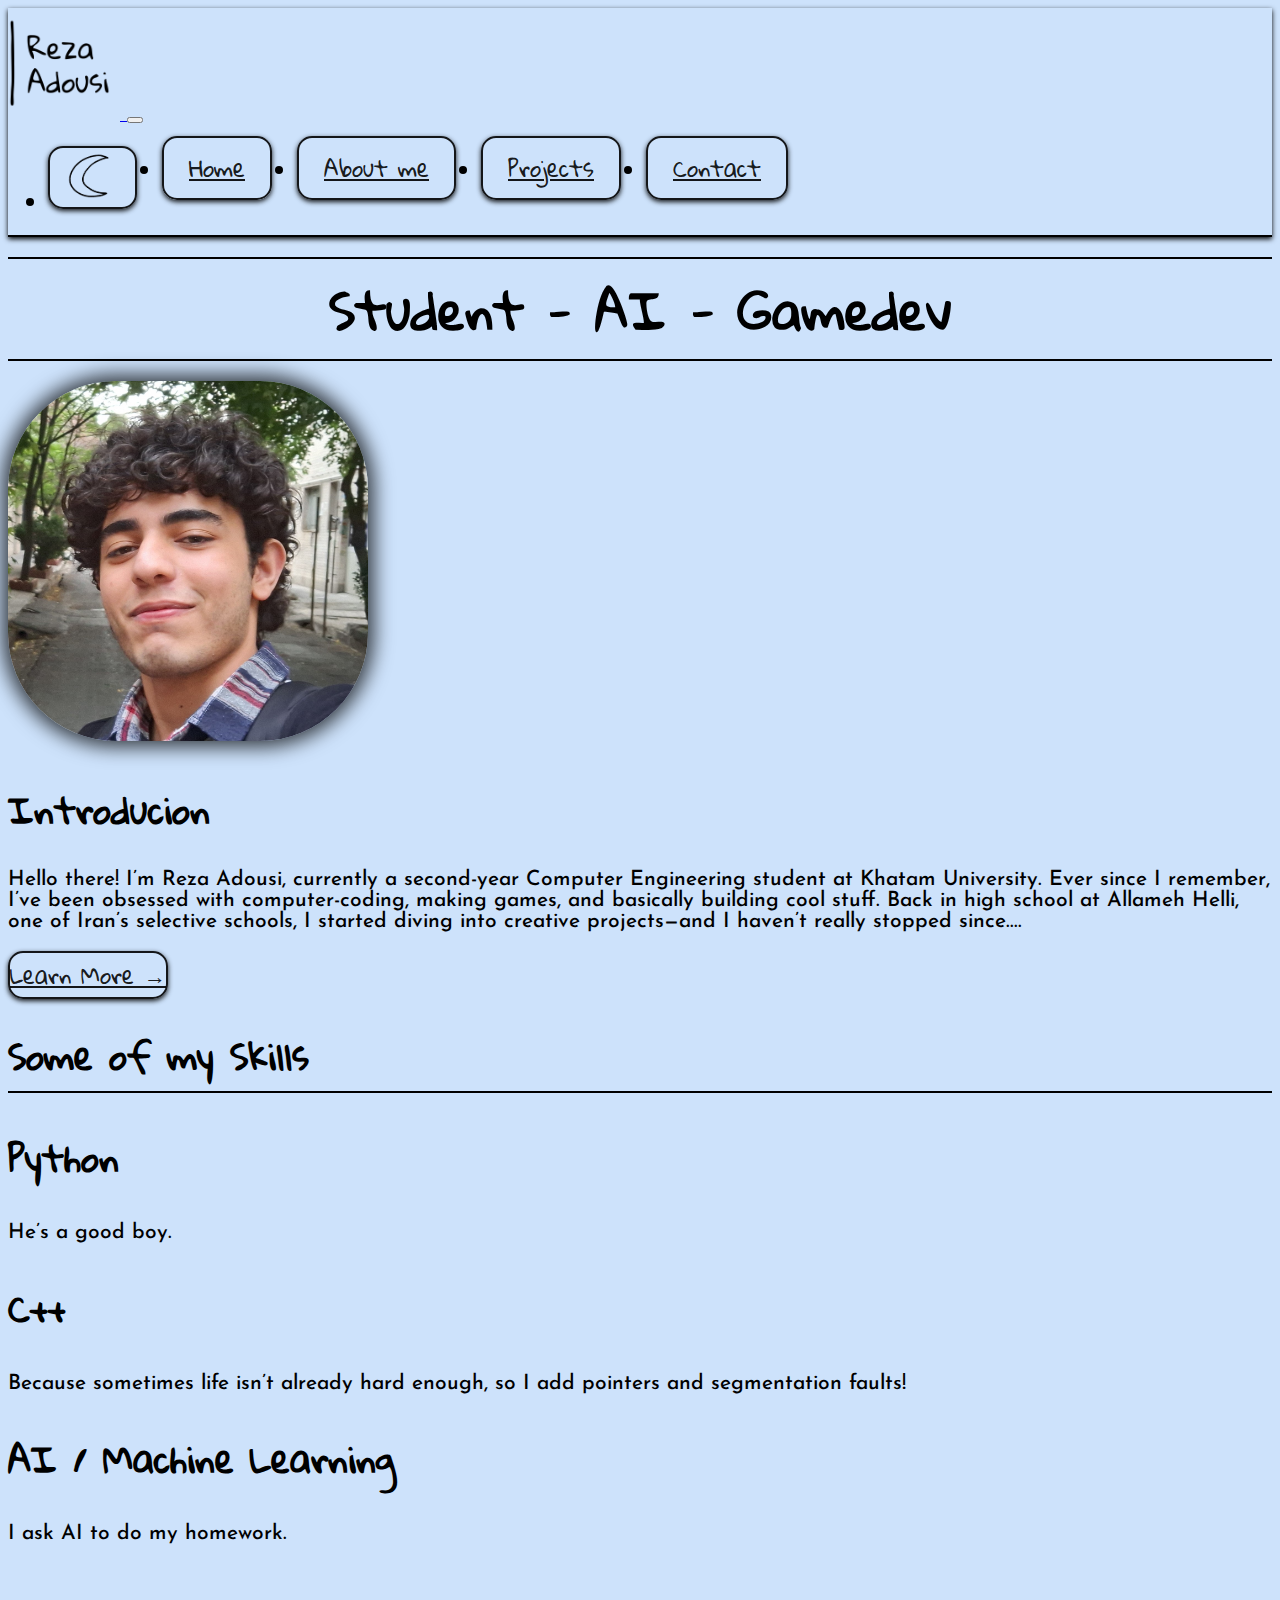
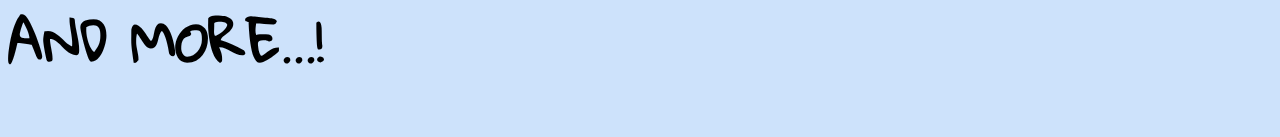
<file: index.html>
<!DOCTYPE html>

<html lang="en">

<head>
  <meta name="viewport" content="width=device-width, initial-scale=1.0">
  <link rel="stylesheet" href="https://cdn.jsdelivr.net/npm/bootstrap@4.5.3/dist/css/bootstrap.min.css"
    integrity="sha384-TX8t27EcRE3e/ihU7zmQxVncDAy5uIKz4rEkgIXeMed4M0jlfIDPvg6uqKI2xXr2" crossorigin="anonymous" />
  <script src="https://code.jquery.com/jquery-3.5.1.slim.min.js"
    integrity="sha384-DfXdz2htPH0lsSSs5nCTpuj/zy4C+OGpamoFVy38MVBnE+IbbVYUew+OrCXaRkfj"
    crossorigin="anonymous"></script>
  <script src="https://cdn.jsdelivr.net/npm/bootstrap@4.5.3/dist/js/bootstrap.bundle.min.js"
    integrity="sha384-ho+j7jyWK8fNQe+A12Hb8AhRq26LrZ/JpcUGGOn+Y7RsweNrtN/tE3MoK7ZeZDyx"
    crossorigin="anonymous"></script>
  <link href="styles.css" rel="stylesheet" />
  <title>My Webpage</title>
</head>

<body>
  <nav class="navbar navbar-expand-lg navbar-light">
    <div class="container-fluid">
      <a class="navbar-brand" href="#">
        <img src="img/logo4.png" id="logoImage" alt="Logo" class="nav-img" />
      </a>

      <button class="navbar-toggler" type="button" data-toggle="collapse" data-target="#navbarSupportedContent"
        aria-controls="navbarSupportedContent" aria-expanded="false" aria-label="Toggle navigation">
        <span class="navbar-toggler-icon"></span>
      </button>

      <div class="collapse navbar-collapse" id="navbarSupportedContent">
        <ul class="navbar-nav me-auto mb-2 mb-lg-0 ml-auto">
          <li class="nav-item">
            <img src="img/moon-icon.png" id="themeIcon" alt="moon icon" class="active moon-icon" aria-current="page"
              onclick="activateDarkMode()">
          </li>
          <li class="nav-item">
            <a class="nav-link active selected" aria-current="page" href="#">Home</a>
          </li>
          <li class="nav-item">
            <a class="nav-link active" aria-current="page" href="./about.html">About me</a>
          </li>
          <li class="nav-item">
            <a class="nav-link active" aria-current="page" href="./projects.html">Projects</a>
          </li>
          <!--<li class="nav-item">
            <a class="nav-link active" aria-current="page" href="./resume.html">Resume</a>
          </li>-->

          <li class="nav-item">
            <a class="nav-link active" aria-current="page" href="./contact.html">Contact</a>
          </li>
        </ul>
      </div>
    </div>
  </nav>
  <div class="main-container">
    <div class="px-4 py-5 text-center">
      <h1 class="display-5 fw-bold big-title border-bottom border-top container">Student - AI - Gamedev</h1>
    </div>

    <div class="container">
      <div class="container col-xxl-8 px-4">
        <div class="row flex-lg-row-reverse align-items-center g-5 py-5">
          <div class="col-10 col-sm-8 col-lg-6">
            <img src="./img/me.jpg" class="d-block ml-auto img-fluid my-img" alt="A picture of Me!" width="360"
              loading="lazy" />
          </div>
          <div class="col-lg-6 py-5">
            <h1 class="display-5 fw-bold lh-1 mb-3 title-small">Introducion</h1>
            <p class="lead">
              Hello there! I’m Reza Adousi, currently a second-year Computer
              Engineering student at Khatam University. Ever since I remember,
              I’ve been obsessed with computer-coding, making games, and
              basically building cool stuff. Back in high school
              at Allameh Helli, one of Iran’s selective schools, I started
              diving into creative projects—and I haven’t really stopped
              since....
            </p>
            <div class="d-grid gap-2 d-md-flex justify-content-md-start">
              <a class="nav-link active learn-more" aria-current="page" href="./about.html"
                style="max-width: 250px; animation: slideLeft 1s ease-out;">Learn More →</a>
            </div>
          </div>
        </div>
      </div>

      <div class="container px-4 py-5" id="featured-3">
        <h1 class="display-5 fw-bold lh-1 mb-3 border-bottom title-small">Some of my Skills</h1>
        <div class="row g-4 py-5 row-cols-1 row-cols-lg-3">
          <div class="feature col">
            <h2 class="pb-2 title-small">Python</h2>
            <p class="lead">He’s a good boy.</p>
          </div>
          <div class="feature col">
            <h2 class="pb-2 title-small">C++</h2>
            <p class="lead">Because sometimes life isn’t already hard enough, so I add pointers and segmentation faults!
            </p>
          </div>
          <div class="feature col">
            <h2 class="pb-2 title-small">AI / Machine Learning</h2>
            <p class="lead">I ask AI to do my homework.</p>
          </div>
        </div>


        <div class="text-center title-small">
          <h2 class="pb-2">AND MORE...!</h2>
        </div>
      </div>
    </div>

  </div>

  <script>
    document.addEventListener("DOMContentLoaded", function () {
      const savedTheme = localStorage.getItem("theme");
      if (savedTheme === "dark") {
        activateDarkMode();
      }
    });

    function activateDarkMode() {
      document.documentElement.classList.toggle("dark-mode");
      const navbar = document.querySelector('.navbar');

      if (navbar.classList.contains('navbar-light')) {
        navbar.classList.remove('navbar-light');
        navbar.classList.add('navbar-dark');
      } else {
        navbar.classList.remove('navbar-dark');
        navbar.classList.add('navbar-light');
      }

      const logo = document.getElementById("logoImage");
      const icon = document.getElementById("themeIcon");
      const isDark = document.documentElement.classList.contains("dark-mode");

      if (isDark) {
        logo.src = "img/logo-dark.png";
        icon.src = "img/sun-icon.png";
        icon.alt = "sun icon";
        localStorage.setItem("theme", "dark");
      } else {
        logo.src = "img/logo4.png";
        icon.src = "img/moon-icon.png";
        icon.alt = "moon icon";
        localStorage.setItem("theme", "light");
      }
    }
  </script>
</body>


</html>
</file>
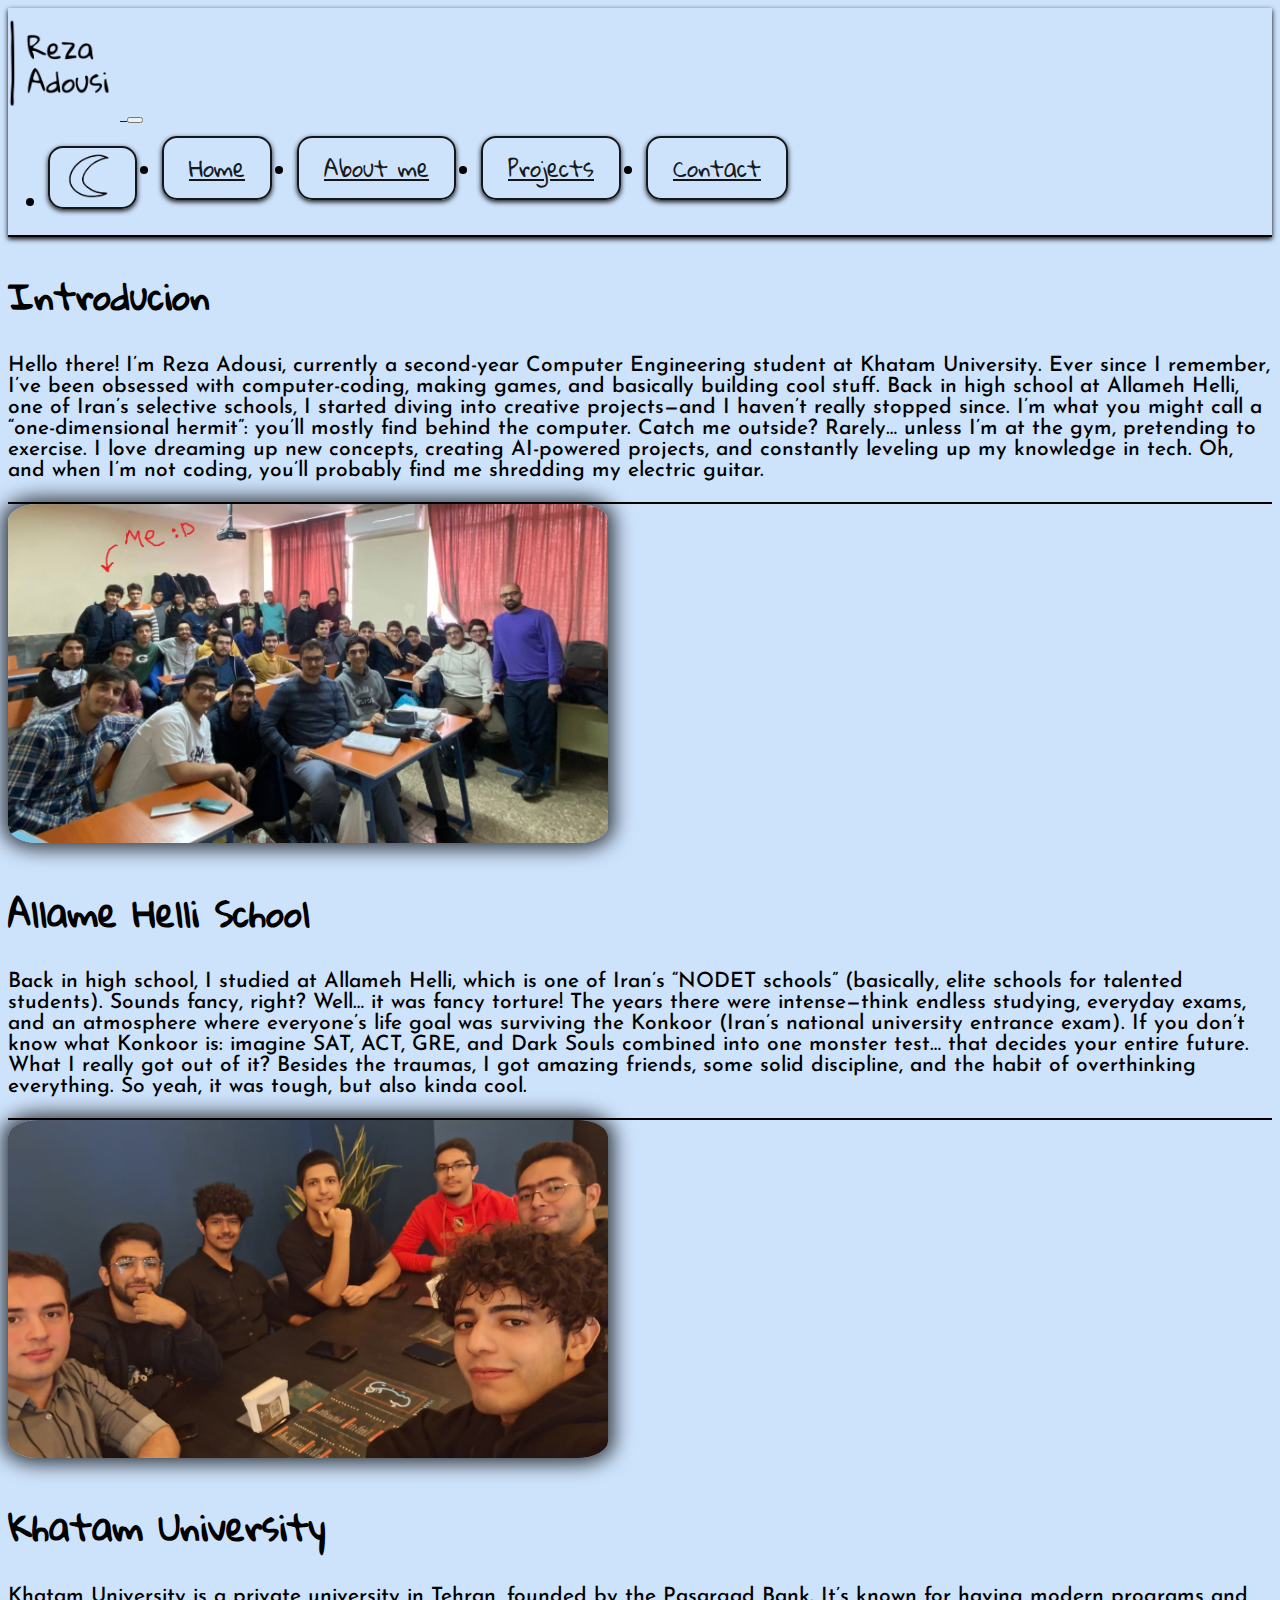
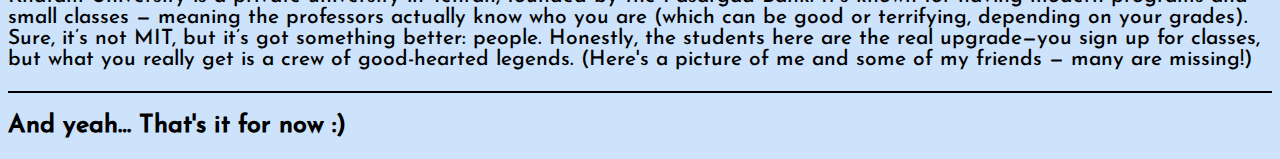
<file: about.html>
<!DOCTYPE html>
<html lang="en">

<head>
    <meta name="viewport" content="width=device-width, initial-scale=1.0">
    <link rel="stylesheet" href="https://cdn.jsdelivr.net/npm/bootstrap@4.5.3/dist/css/bootstrap.min.css"
        integrity="sha384-TX8t27EcRE3e/ihU7zmQxVncDAy5uIKz4rEkgIXeMed4M0jlfIDPvg6uqKI2xXr2" crossorigin="anonymous" />
    <script src="https://code.jquery.com/jquery-3.5.1.slim.min.js"
        integrity="sha384-DfXdz2htPH0lsSSs5nCTpuj/zy4C+OGpamoFVy38MVBnE+IbbVYUew+OrCXaRkfj"
        crossorigin="anonymous"></script>
    <script src="https://cdn.jsdelivr.net/npm/bootstrap@4.5.3/dist/js/bootstrap.bundle.min.js"
        integrity="sha384-ho+j7jyWK8fNQe+A12Hb8AhRq26LrZ/JpcUGGOn+Y7RsweNrtN/tE3MoK7ZeZDyx"
        crossorigin="anonymous"></script>
    <link href="styles.css" rel="stylesheet" />
    <title>About Me</title>
</head>

<body>
    <nav class="navbar navbar-expand-lg navbar-light">
        <div class="container-fluid">
            <a class="navbar-brand" href="#">
                <img src="img/logo4.png" id="logoImage" alt="Logo" class="nav-img" />
            </a>

            <button class="navbar-toggler" type="button" data-toggle="collapse" data-target="#navbarSupportedContent"
                aria-controls="navbarSupportedContent" aria-expanded="false" aria-label="Toggle navigation">
                <span class="navbar-toggler-icon"></span>
            </button>

            <div class="collapse navbar-collapse" id="navbarSupportedContent">
                <ul class="navbar-nav me-auto mb-2 mb-lg-0 ml-auto">
                    <li class="nav-item">
                        <img src="img/moon-icon.png" id="themeIcon" alt="moon icon" class="active moon-icon"
                            aria-current="page" onclick="activateDarkMode()">
                    </li>
                    <li class="nav-item">
                        <a class="nav-link active" aria-current="page" href="./index.html">Home</a>
                    </li>
                    <li class="nav-item">
                        <a class="nav-link active selected" aria-current="page" href="#">About me</a>
                    </li>
                    <li class="nav-item">
                        <a class="nav-link active" aria-current="page" href="./projects.html">Projects</a>
                    </li>
                    <!--<li class="nav-item">
            <a class="nav-link active" aria-current="page" href="./resume.html">Resume</a>
          </li>-->
                    <li class="nav-item">
                        <a class="nav-link active" aria-current="page" href="./contact.html">Contact</a>
                    </li>
                </ul>
            </div>
        </div>
    </nav>

    <div class="main-container">
        <div class="container">
            <div class="col-lg-6 py-5 container border-bottom">
                <h1 class="display-5 fw-bold lh-1 mb-3 title-small">Introducion</h1>
                <p class="lead">
                    Hello there! I’m Reza Adousi, currently a second-year Computer Engineering
                    student at Khatam University. Ever since I remember, I’ve been obsessed
                    with computer-coding, making games, and basically building cool stuff. Back in high school at
                    Allameh
                    Helli, one of Iran’s selective schools, I started diving
                    into creative projects—and I haven’t
                    really stopped since. I’m what you might call a “one-dimensional
                    hermit”: you’ll mostly find behind the computer. Catch me outside? Rarely… unless I’m at the
                    gym, pretending to exercise. I love dreaming up new concepts, creating
                    AI-powered projects, and constantly leveling up my knowledge in tech.
                    Oh, and when I’m not coding, you’ll probably find me shredding my
                    electric guitar.
                </p>
            </div>

            <div class="container col-xxl-8 px-4 py-5 border-bottom">
                <div class="row flex-lg-row-reverse align-items-center g-5">
                    <div class="col-10 col-sm-8 col-lg-6">
                        <img src="./img/allamehelli.jpg" class="d-block ml-auto img-fluid fr-img"
                            alt="A picture of Me and my Friends!" width="600" loading="lazy" />
                    </div>
                    <div class="col-lg-6 py-5">
                        <h1 class="display-5 fw-bold lh-1 mb-3 title-small">Allame Helli School</h1>
                        <p class="lead">
                            Back in high school, I studied at Allameh Helli, which is one of Iran’s “NODET schools”
                            (basically, elite schools for talented students). Sounds fancy, right? Well… it was fancy
                            torture!

                            The years there were intense—think endless studying, everyday exams, and an atmosphere where
                            everyone’s life goal was surviving the Konkoor (Iran’s national university entrance exam).
                            If
                            you don’t know what Konkoor is: imagine SAT, ACT, GRE, and
                            Dark Souls combined into one monster test… that decides your entire future.

                            What I really got out of it? Besides the traumas, I got amazing friends, some solid
                            discipline,
                            and the habit
                            of overthinking everything. So yeah, it was tough, but also kinda cool.
                        </p>
                    </div>
                </div>
            </div>

            <div class="container col-xxl-8 px-4 py-5 border-bottom">
                <div class="row flex-lg-row-reverse align-items-center g-5">
                    <div class="col-10 col-sm-8 col-lg-6">
                        <img src="./img/friends.jpg" class="d-block ml-auto img-fluid fr-img"
                            alt="A picture of Me and my Friends!" width="600" loading="lazy" />
                    </div>
                    <div class="col-lg-6 py-5">
                        <h1 class="display-5 fw-bold lh-1 mb-3 title-small">Khatam University</h1>
                        <p class="lead">
                            Khatam University is a private university in Tehran, founded by the Pasargad Bank. It’s
                            known
                            for having modern programs and small classes — meaning the professors actually know who you
                            are
                            (which can be good or terrifying, depending on your grades).

                            Sure, it’s not MIT, but it’s got something better: people. Honestly, the students here are
                            the
                            real upgrade—you sign up for classes, but what you really get
                            is a crew of good-hearted legends.

                            (Here's a picture of me and some of my friends — many are missing!)
                        </p>
                    </div>
                </div>
            </div>

            <div class="container text-center py-5">
                <h2 style="font-family: JosefinSans; font-size: 25px; animation: slideUp 1s ease-out;">And yeah… That's
                    it
                    for now :)</h2>
            </div>
        </div>
    </div>

    <script>
        document.addEventListener("DOMContentLoaded", function () {
            const savedTheme = localStorage.getItem("theme");
            if (savedTheme === "dark") {
                activateDarkMode();
            }
        });

        function activateDarkMode() {
            document.documentElement.classList.toggle("dark-mode");
            const navbar = document.querySelector('.navbar');

            if (navbar.classList.contains('navbar-light')) {
                navbar.classList.remove('navbar-light');
                navbar.classList.add('navbar-dark');
            } else {
                navbar.classList.remove('navbar-dark');
                navbar.classList.add('navbar-light');
            }

            const logo = document.getElementById("logoImage");
            const icon = document.getElementById("themeIcon");
            const isDark = document.documentElement.classList.contains("dark-mode");

            if (isDark) {
                logo.src = "img/logo-dark.png";
                icon.src = "img/sun-icon.png";
                icon.alt = "sun icon";
                localStorage.setItem("theme", "dark");
            } else {
                logo.src = "img/logo4.png";
                icon.src = "img/moon-icon.png";
                icon.alt = "moon icon";
                localStorage.setItem("theme", "light");
            }
        }
    </script>
</body>

</html>
</file>
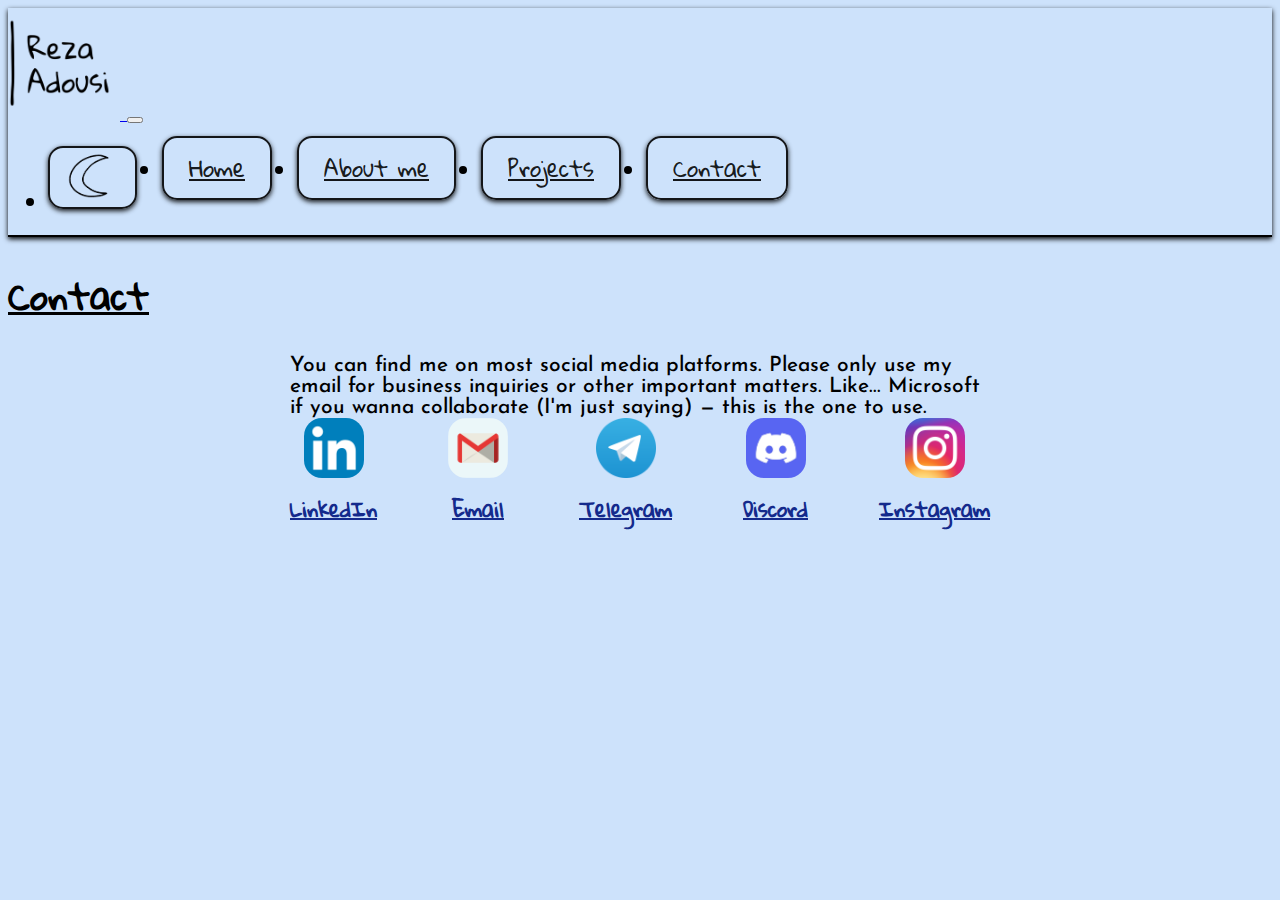
<file: contact.html>
<!DOCTYPE html>
<html lang="en" style="background-color: black;">


<head>


    <link rel="stylesheet" href="https://cdn.jsdelivr.net/npm/bootstrap@4.5.3/dist/css/bootstrap.min.css"
        integrity="sha384-TX8t27EcRE3e/ihU7zmQxVncDAy5uIKz4rEkgIXeMed4M0jlfIDPvg6uqKI2xXr2" crossorigin="anonymous" />
    <script src="https://code.jquery.com/jquery-3.5.1.slim.min.js"
        integrity="sha384-DfXdz2htPH0lsSSs5nCTpuj/zy4C+OGpamoFVy38MVBnE+IbbVYUew+OrCXaRkfj"
        crossorigin="anonymous"></script>
    <script src="https://cdn.jsdelivr.net/npm/bootstrap@4.5.3/dist/js/bootstrap.bundle.min.js"
        integrity="sha384-ho+j7jyWK8fNQe+A12Hb8AhRq26LrZ/JpcUGGOn+Y7RsweNrtN/tE3MoK7ZeZDyx"
        crossorigin="anonymous"></script>
    <link href="styles.css" rel="stylesheet" />
    <title>Contact</title>


</head>

<body>
    <nav class="navbar navbar-expand-lg navbar-light">
        <div class="container-fluid">
            <a class="navbar-brand" href="#">
                <img src="img/logo4.png" id="logoImage" alt="Logo" class="nav-img" />
            </a>

            <button class="navbar-toggler" type="button" data-toggle="collapse" data-target="#navbarSupportedContent">
                <span class="navbar-toggler-icon"></span>
            </button>

            <div class="collapse navbar-collapse" id="navbarSupportedContent">
                <ul class="navbar-nav ml-auto">
                    <li class="nav-item">
                        <img src="img/moon-icon.png" id="themeIcon" alt="moon icon" class="active moon-icon"
                            aria-current="page" onclick="activateDarkMode()">
                    </li>
                    <li class="nav-item"><a class="nav-link active" href="index.html">Home</a></li>
                    <li class="nav-item"><a class="nav-link active" href="about.html">About me</a></li>
                    <li class="nav-item"><a class="nav-link active" href="projects.html">Projects</a></li>
                    <li class="nav-item"><a class="nav-link active selected" href="#">Contact</a></li>
                </ul>
            </div>
        </div>
    </nav>

    <div class="main-container">
        <div class="container">
            <div class="col-lg-6 py-5 container text-center">
                <h1 class="display-5 fw-bold lh-1 mb-5 title-small" style="text-decoration: underline;">Contact</h1>

                <p class="lead" style="max-width: 700px; margin: auto;">
                    You can find me on most social media platforms.
                    Please only use my email for business inquiries or other important matters.
                    Like... Microsoft if you wanna collaborate (I'm just saying) — this is the one to use.
                </p>

                <div class="youtube-channels contacts mt-5">
                    <a class="youtube-channel contact-text mb-5"
                        href="https://www.linkedin.com/in/reza-adousi-b73182240/" target="_blank">
                        <img src="img/linkedin-icon.png" alt="icon" class="contact-icon">LinkedIn</a>

                    <a class="youtube-channel contact-text mb-5" href="mailto:rreza.adousi@gmail.com" target="_blank">
                        <img src="img/email-icon.png" alt="icon" class="contact-icon">Email</a>

                    <a class="youtube-channel contact-text mb-5" href="https://t.me/Radax_023" target="_blank">
                        <img src="img/telegram-iconwebp.webp" alt="icon" class="contact-icon">Telegram</a>

                    <a class="youtube-channel contact-text mb-5" href="https://discord.com/users/582974931449413633"
                        target="_blank">
                        <img src="img/discord-icon.jpg" alt="icon" class="contact-icon">Discord</a>

                    <a class="youtube-channel contact-text mb-5" href="https://www.instagram.com/radax.023/"
                        target="_blank">
                        <img src="img/instagram-icon.png" alt="icon" class="contact-icon">Instagram</a>
                </div>
            </div>
        </div>
    </div>

    <script>
        document.addEventListener("DOMContentLoaded", function () {
            const savedTheme = localStorage.getItem("theme");
            if (savedTheme === "dark") {
                activateDarkMode();
            }
        });

        function activateDarkMode() {
            document.documentElement.classList.toggle("dark-mode");
            const navbar = document.querySelector('.navbar');
            const logo = document.getElementById("logoImage");
            const icon = document.getElementById("themeIcon");
            const isDark = document.documentElement.classList.contains("dark-mode");

            if (isDark) {
                navbar.classList.remove('navbar-light');
                navbar.classList.add('navbar-dark');
                logo.src = "img/logo-dark.png";
                icon.src = "img/sun-icon.png";
                icon.alt = "sun icon";
                localStorage.setItem("theme", "dark");
            } else {
                navbar.classList.remove('navbar-dark');
                navbar.classList.add('navbar-light');
                logo.src = "img/logo4.png";
                icon.src = "img/moon-icon.png";
                icon.alt = "moon icon";
                localStorage.setItem("theme", "light");
            }
        }
    </script>
</body>

</html>
</file>
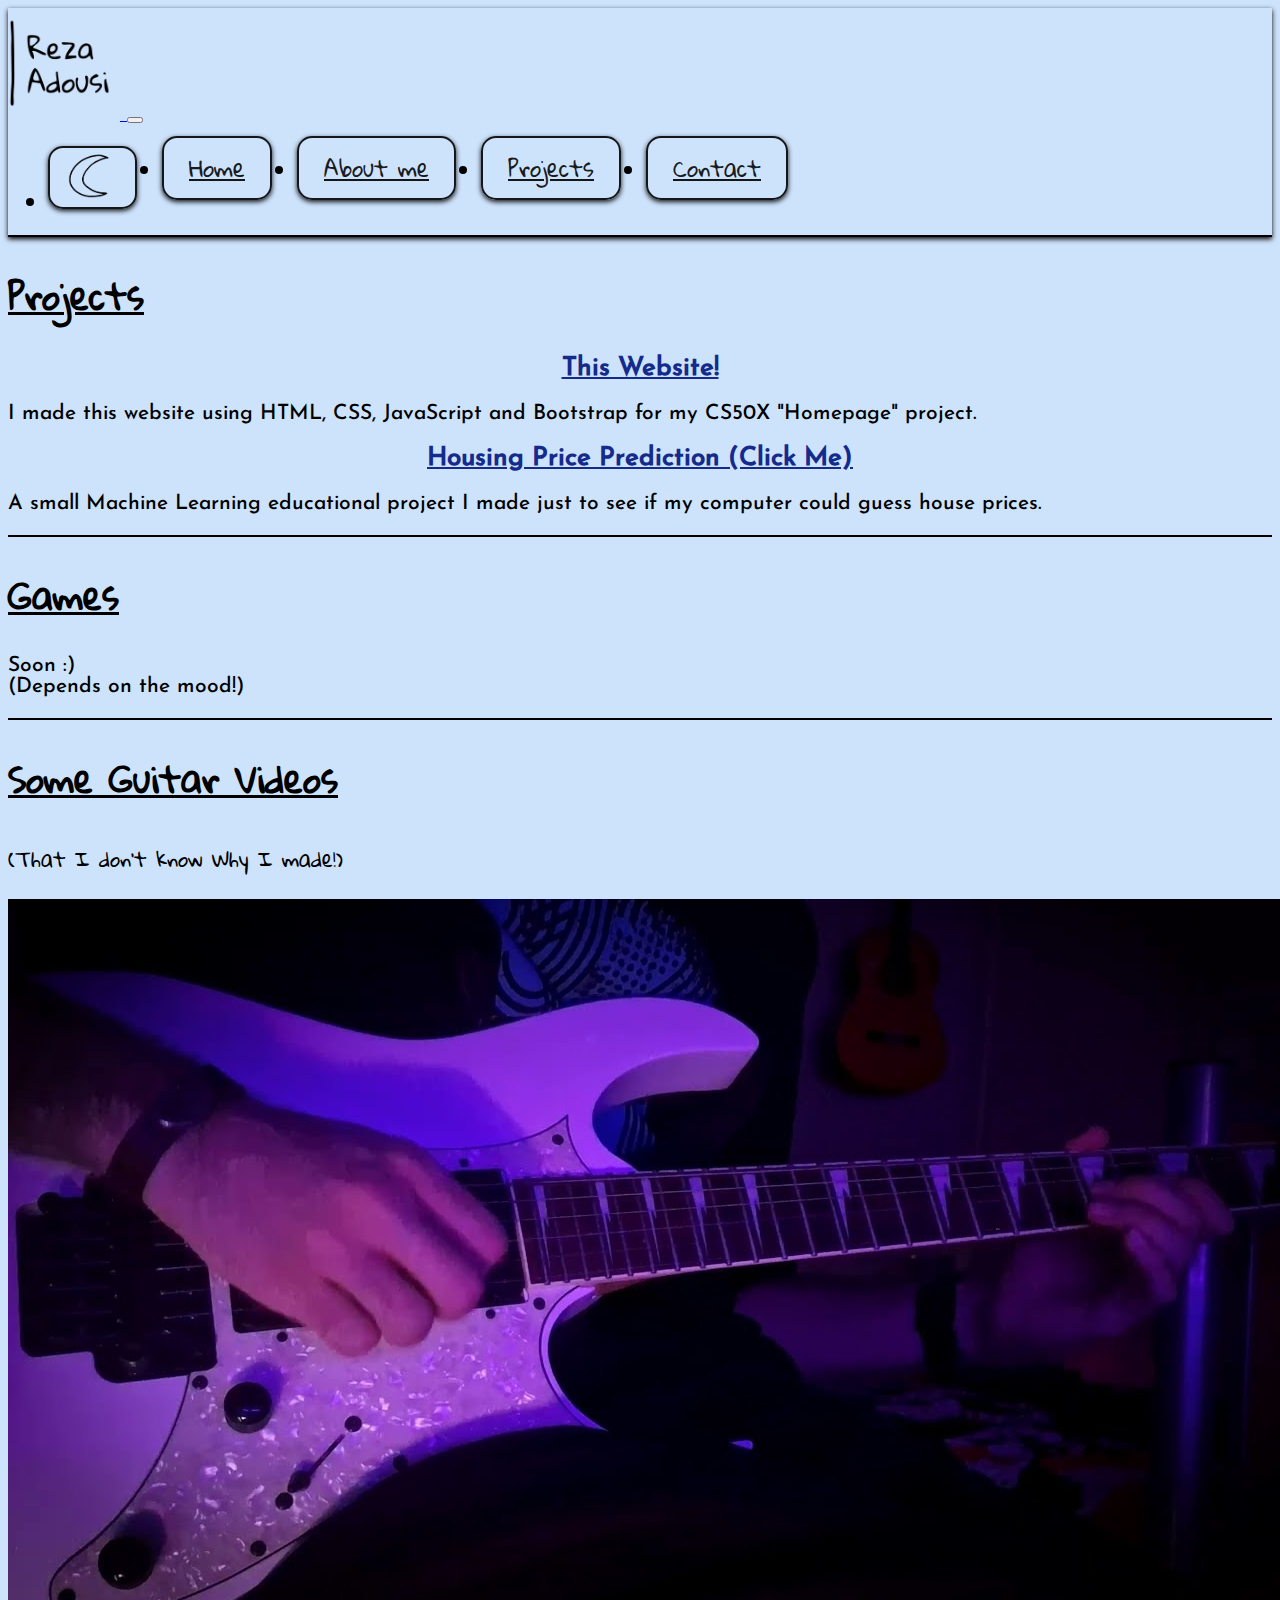
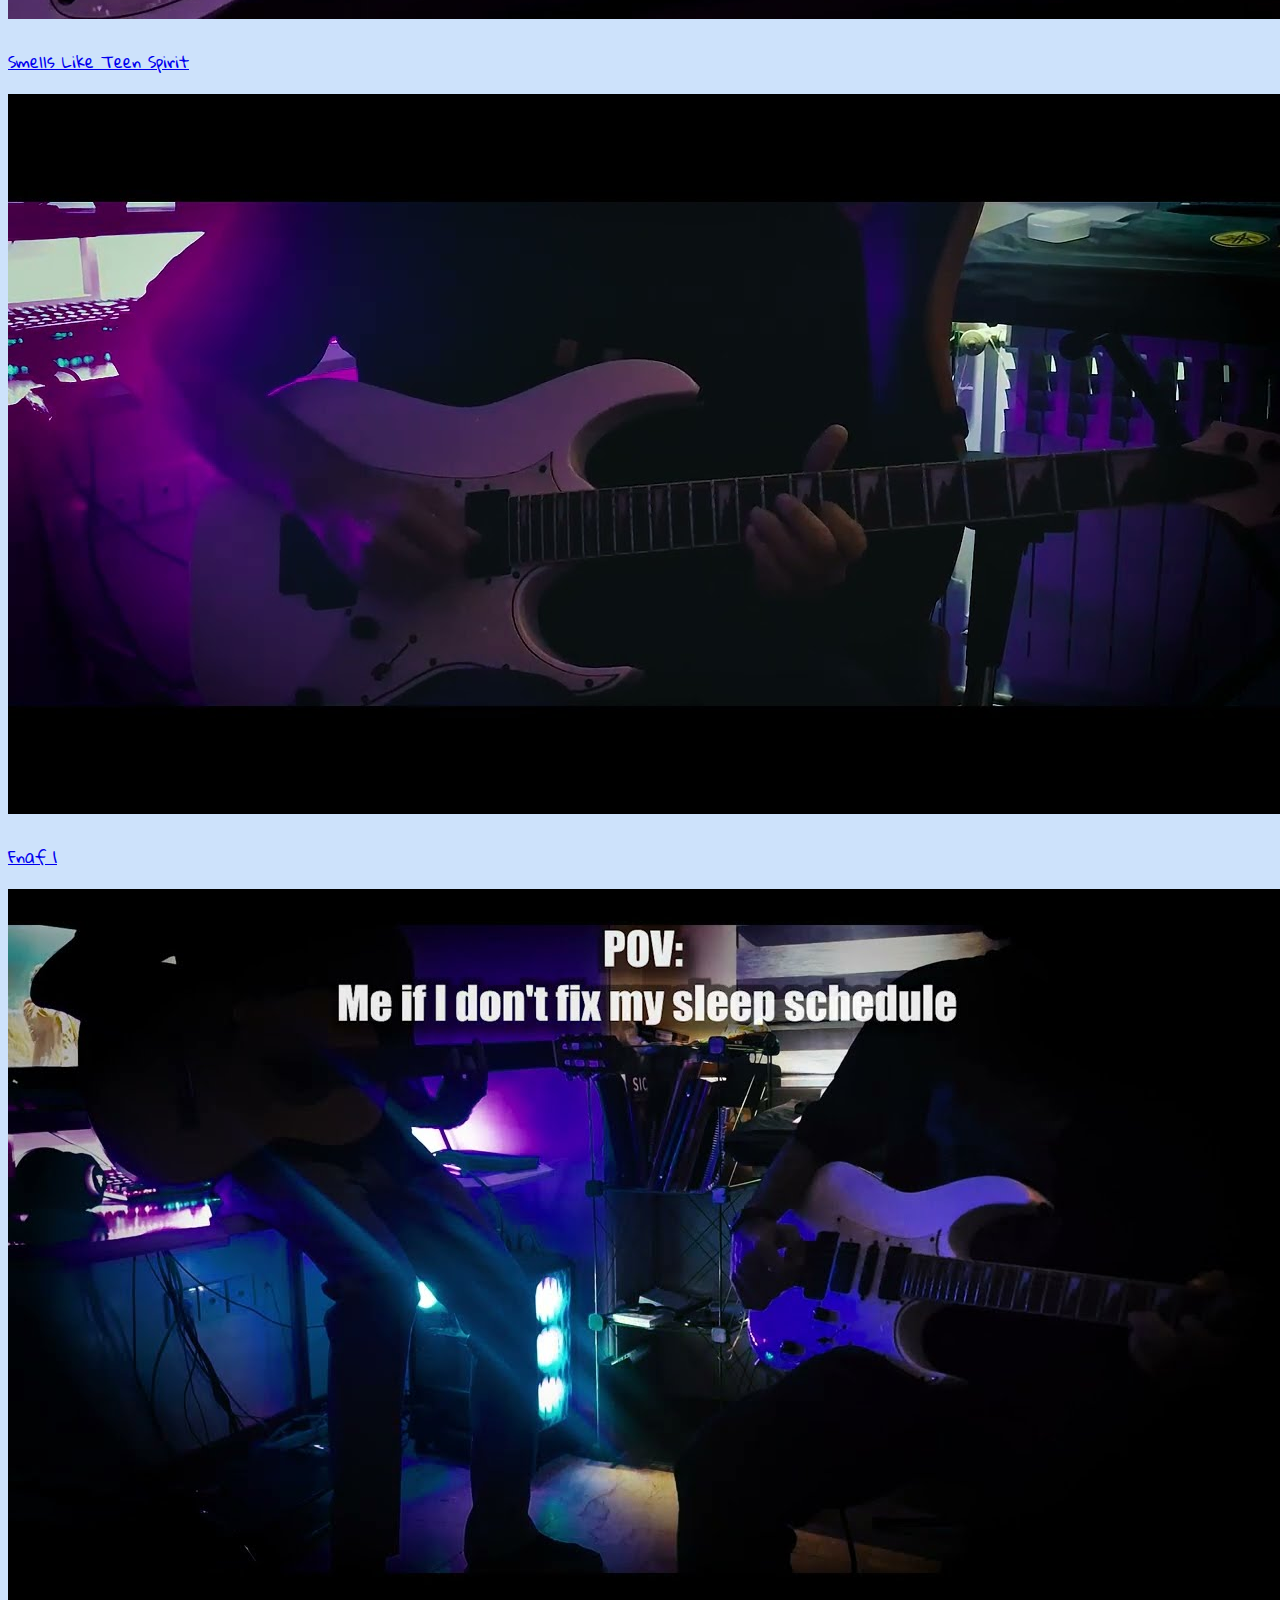
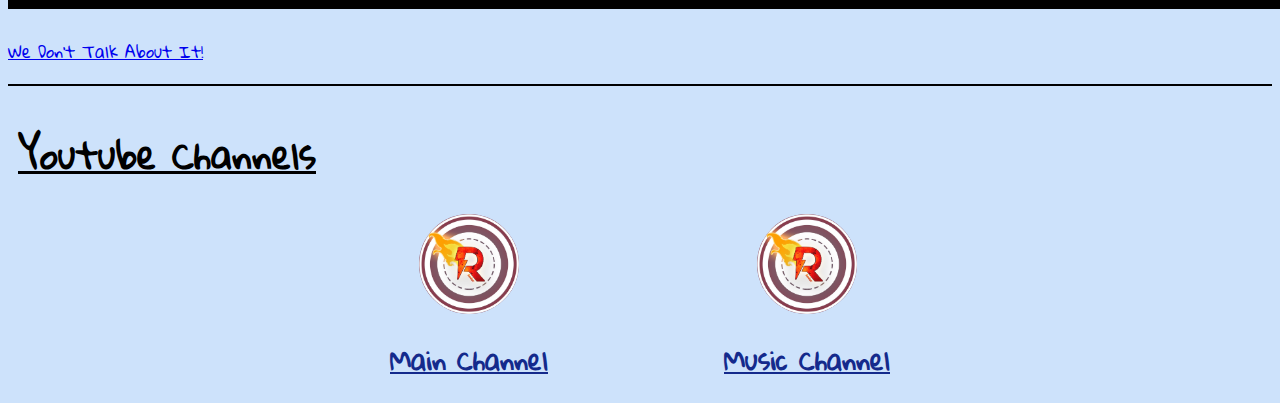
<file: projects.html>
<!DOCTYPE html>
<html lang="en">

<head>

    <meta name="viewport" content="width=device-width, initial-scale=1.0">
    <link rel="stylesheet" href="https://cdn.jsdelivr.net/npm/bootstrap@4.5.3/dist/css/bootstrap.min.css"
        integrity="sha384-TX8t27EcRE3e/ihU7zmQxVncDAy5uIKz4rEkgIXeMed4M0jlfIDPvg6uqKI2xXr2" crossorigin="anonymous" />
    <script src="https://code.jquery.com/jquery-3.5.1.slim.min.js"
        integrity="sha384-DfXdz2htPH0lsSSs5nCTpuj/zy4C+OGpamoFVy38MVBnE+IbbVYUew+OrCXaRkfj"
        crossorigin="anonymous"></script>
    <script src="https://cdn.jsdelivr.net/npm/bootstrap@4.5.3/dist/js/bootstrap.bundle.min.js"
        integrity="sha384-ho+j7jyWK8fNQe+A12Hb8AhRq26LrZ/JpcUGGOn+Y7RsweNrtN/tE3MoK7ZeZDyx"
        crossorigin="anonymous"></script>
    <link href="styles.css" rel="stylesheet" />
    <title>Projects</title>


</head>

<body>
    <nav class="navbar navbar-expand-lg navbar-light">
        <div class="container-fluid">
            <a class="navbar-brand" href="#">
                <img src="img/logo4.png" id="logoImage" alt="Logo" class="nav-img" />
            </a>

            <button class="navbar-toggler" type="button" data-toggle="collapse" data-target="#navbarSupportedContent"
                aria-controls="navbarSupportedContent" aria-expanded="false" aria-label="Toggle navigation">
                <span class="navbar-toggler-icon"></span>
            </button>

            <div class="collapse navbar-collapse" id="navbarSupportedContent">
                <ul class="navbar-nav me-auto mb-2 mb-lg-0 ml-auto">
                    <li class="nav-item">
                        <img src="img/moon-icon.png" id="themeIcon" alt="moon icon" class="active moon-icon"
                            aria-current="page" onclick="activateDarkMode()">
                    </li>
                    <li class="nav-item">
                        <a class="nav-link active" aria-current="page" href="index.html">Home</a>
                    </li>
                    <li class="nav-item">
                        <a class="nav-link active" aria-current="page" href="about.html">About me</a>
                    </li>
                    <li class="nav-item">
                        <a class="nav-link active selected" aria-current="page" href="#">Projects</a>
                    </li>
                    <!--<li class="nav-item">
            <a class="nav-link active" aria-current="page" href="./resume.html">Resume</a>
          </li>-->
                    <li class="nav-item">
                        <a class="nav-link active" aria-current="page" href="./contact.html">Contact</a>
                    </li>
                </ul>
            </div>
        </div>
    </nav>

    <div class="main-container">
        <div class="container">
            <div class="col-lg-6 py-5 container border-bottom">
                <h1 class="display-5 fw-bold lh-1 mb-5 title-small text-center" style="text-decoration: underline;">
                    Projects</h1>

                <a class="project-title" href="#">This Website!</a>
                <p class="lead text-center">
                    I made this website using HTML, CSS, JavaScript and Bootstrap for my CS50X "Homepage" project.
                </p>

                <a class="project-title" target="_blank"
                    href="https://github.com/Radax023/Housing_Price_Prediction_Tehran/blob/main/Housing_Predictor_Tehran.ipynb">
                    Housing Price Prediction (Click Me)
                </a>
                <p class="lead text-center">
                    A small Machine Learning educational project I made just to see if my computer could guess house
                    prices.
                </p>
            </div>

            <div class="col-lg-6 py-5 container border-bottom">
                <h1 class="display-5 fw-bold lh-1 mb-5 title-small text-center" style="text-decoration: underline;">
                    Games</h1>
                <p class="lead text-center">
                    Soon :) <br> (Depends on the mood!)
                </p>
            </div>

            <div class="col-lg-6 py-5 container border-bottom">
                <h1 class="display-5 fw-bold lh-1 title-small text-center" style="text-decoration: underline;">Some
                    Guitar Videos
                </h1>
                <p class="text-center" style="font-size: 20px;">(That I don't know Why I made!)</p>

                <div class="container row row-cols-1 row-cols-sm-2 row-cols-md-3 g-3 videos-flex mb-3"
                    style="margin: auto;">
                    <div class="col mt-5">
                        <a href="https://www.youtube.com/watch?v=CZSCddmm_SA" target="_blank">
                            <div class="card shadow-sm">
                                <img src="./img/tumbnail-1.jpg" alt="tumbnail">
                                <div class="card-body">
                                    <p class="card-text">Smells Like Teen Spirit</p>
                                </div>
                            </div>
                        </a>
                    </div>

                    <div class="col mt-5">
                        <a href="https://www.youtube.com/watch?v=Lya2vFzZQ64" target="_blank">
                            <div class="card shadow-sm">
                                <img src="./img/tumbnail-3.jpg" alt="tumbnail">
                                <div class="card-body">
                                    <p class="card-text">Fnaf 1</p>
                                </div>
                            </div>
                        </a>
                    </div>

                    <div class="col mt-5">
                        <a href="https://www.youtube.com/watch?v=h0XljBQ8yHY" target="_blank">
                            <div class="card shadow-sm">
                                <img src="./img/tumbnail-2.jpg" alt="tumbnail">
                                <div class="card-body">
                                    <p class="card-text">We Don't Talk About It!</p>
                                </div>
                            </div>
                        </a>
                    </div>
                </div>
            </div>

            <div class="col-lg-6 py-5 container" style="padding: 10px;">
                <h1 class="display-5 fw-bold lh-1 mb-5 title-small text-center" style="text-decoration: underline;">
                    Youtube Channels</h1>
                <div class="youtube-channels container mb-5">
                    <a class="youtube-channel" href="https://www.youtube.com/@radax5430" target="_blank">
                        <img src="img/logo7.jpg" alt="logo" class="youtube-logo">
                        Main Channel</a>
                    <a class="youtube-channel" href="https://www.youtube.com/@RadaxMusic" target="_blank">
                        <img src="img/logo7.jpg" alt="logo" class="youtube-logo">
                        Music Channel</a>
                </div>
            </div>
        </div>
    </div>

    <script>
        document.addEventListener("DOMContentLoaded", function () {
            const savedTheme = localStorage.getItem("theme");
            if (savedTheme === "dark") {
                activateDarkMode();
            }
        });

        function activateDarkMode() {
            document.documentElement.classList.toggle("dark-mode");
            const navbar = document.querySelector('.navbar');
            const logo = document.getElementById("logoImage");
            const icon = document.getElementById("themeIcon");
            const isDark = document.documentElement.classList.contains("dark-mode");

            if (isDark) {
                navbar.classList.remove('navbar-light');
                navbar.classList.add('navbar-dark');
                logo.src = "img/logo-dark.png";
                icon.src = "img/sun-icon.png";
                icon.alt = "sun icon";
                localStorage.setItem("theme", "dark");
            } else {
                navbar.classList.remove('navbar-dark');
                navbar.classList.add('navbar-light');
                logo.src = "img/logo4.png";
                icon.src = "img/moon-icon.png";
                icon.alt = "moon icon";
                localStorage.setItem("theme", "light");
            }
        }
    </script>
</body>


</html>
</file>
<file: styles.css>
@font-face {
  font-family: "Futura";
  src: url("fonts/Futura Display.ttf") format("truetype");
}

@font-face {
  font-family: "JosefinSans";
  src: url("fonts/JosefinSans.ttf") format("truetype");
}

@font-face {
  font-family: "GloriaHallelujah";
  src: url("fonts/GloriaHallelujah.ttf") format("truetype");
}

body {
  font-family: "GloriaHallelujah", sans-serif;
}

.navbar-light {
  border-bottom: 2px solid;
  box-shadow: 0 2px 5px;
}

.navbar-dark {
  border-bottom: 2px solid white;
  box-shadow: 0 2px 5px #a3a3a3;
}

.nav-img {
  width: 7rem;
}

.navbar-nav {
  display: flex;
  gap: 25px;
}

.nav-link {
  font-size: 22px;
  border: 2px solid;
  box-shadow: 0 2px 5px;
  border-radius: 15px;
  color: rgba(0, 0, 0, .9);
}

.navbar-light .nav-link.selected {
  background-color: #cde2fb;
}

.navbar-dark .nav-link.selected {
  background-color: #4a4a4a;
}

.navbar-light .navbar-nav .nav-link,
.navbar-dark .navbar-nav .nav-link {
  padding: 8px 25px;
}

.navbar-light .navbar-nav .nav-link:hover , .learn-more:hover,
.navbar-dark .navbar-nav .nav-link:hover , .learn-more:hover {
  color: #235da3 !important;
}

.moon-icon{
  height: 53px;
  padding: 3px 1rem !important;
  border: 2px solid;
  box-shadow: 0 2px 5px;
  border-radius: 15px;
  color: rgba(0, 0, 0, .9);
}

.moon-icon:hover{
  color: #235da3;
}

.moon-icon:hover{
  cursor: pointer;
}

.dark-mode{
  scrollbar-color: var(--darkreader-background-b0b0b0, #454a4d) var(--darkreader-background-f1f1f1, #202324); 
}

.dark-mode .nav-link,
.dark-mode .my-img,
.dark-mode .fr-img,
.dark-mode .moon-icon {
  box-shadow: 0px 0px 11px 3px rgb(103 107 133 / 75%) !important;
}


.dark-mode .navbar{
  background-color: #18252f !important;
}

.dark-mode .main-container, .dark-mode .learn-more {
  background-color: #0e1721 !important;
  color: var(--darkreader-text-f0f0f0, #dfdcd7);
}

html {
  background-color: #cde2fb !important;
}

html.dark-mode {
  background-color: #0e1721 !important;
  color: var(--darkreader-text-f0f0f0, #dfdcd7) !important;
}


.main-container {
  background-color: #cde2fb;
}

.big-title {
  font-family: "GloriaHallelujah", sans-serif;
  font-size: 50px;
  font-weight: bold;
  text-align: center;
  margin-top: 20px;
  margin-bottom: 20px;
  animation: slideUp 1s ease-out;
}

.container {
  max-width: 1400px;
}

.my-img {
  border-radius: 30%;
  box-shadow: 0px 0px 19px 6px rgba(0, 0, 0, 0.75);
  animation: zoomIn 1s ease-out;
}

.fr-img {
  border-radius: 5%;
  box-shadow: 0px 0px 19px 6px rgba(0, 0, 0, 0.75);
  animation: zoomIn 1s ease-out;
}

.title-small {
  font-family: "GloriaHallelujah", sans-serif;
  font-size: 35px;
  animation: slideLeft 1s ease-out;
}

.project-title {
  text-align: center;
  display: block;
  color: #142a8c;
  text-decoration: underline;
  font-family: "JosefinSans", sans-serif;
  font-size: 26px;
  font-weight: bold;
  margin-top: 20px;
  margin-bottom: 20px;
  animation: fadeIn 1s ease-out;
  animation: slideUp 1s ease-out;
}

.dark-mode .project-title{
  color: #4e64be;
}

.features {
  margin-top: auto;
  color: gray;
  padding: 30px 0px 0px 0px;
  display: flex;
  flex-direction: row;
}

.lead {
  font-family: "JosefinSans", sans-serif;
  font-size: 21px;
  animation: fadeIn 1s ease-out;
  animation: slideUp 1s ease-out;
}

.border-bottom {
  border-bottom: 2px solid !important;
}

.border-top {
  border-top: 2px solid !important;
}


.youtube-channels {
  display: flex;
  justify-content: space-between;
  margin: auto;
  max-width: 500px;
  gap: 30px;
}

.youtube-channel{
  display: flex;
  flex-direction: column;
  align-items: center;
  font-size: 25px;
  color: #142a8c;
  text-decoration: underline;
  font-family: "GloriaHallelujah", sans-serif;
  font-weight: bold;
}

.dark-mode .youtube-channel{
  color: #4e64be;
}

.dark-mode .card{
  background-color: #2d3048;
  color: white;
}


.youtube-logo {
  width: 100px;
  border-radius: 50%;
  margin-bottom: 20px;
}

.contacts{
  max-width: 700px;
  display: flex;
  flex-direction: row;
  flex-wrap: wrap;
  gap: 30px;

  
}
.contact-icon{
  width: 60px;
  border-radius: 30%;
  margin-bottom: 10px;
  animation: zoomIn 1s ease-out;
}

.contact-text{
  font-size: 20px;
  animation: slideUp 1s ease-out;
  
}

@media (max-width: 992px) {
  .navbar-collapse {
    text-align: center;
  }

  .nav-item {
    width: 100%;
    max-width: 200px;
    text-align: center;
  }

  .navbar-nav {
    align-items: center;
    flex-direction: column;
  }

  .nav-link {
    width: 100%;
    font-size: 30px;
  }



  .px-4.py-5.text-center {
    padding-bottom: 0rem !important;
  }

  .row.flex-lg-row-reverse.align-items-center.g-5 {
    flex-direction: column;
  }

  .d-block.ml-auto.img-fluid.my-img {
    margin-right: auto;
  }

  .videos-flex {
    flex-direction: column;
    align-items: center;
  }

  .contacts {
  flex-wrap: wrap;
  justify-content: center;
}

.big-title {
  font-size: 50px;
  width: 100%;
  }

.contact-text {
  min-width: 110px;
}

.title-small{
  font-size: 30px;
}

.youtube-channel{
  font-size: 20px;
}


}

@media (max-width: 720px) {
  .big-title {
  font-size: 40px;
  width: 100%;
  }

  .my-img{
    width: 400px;
  }

  .title-small{
    font-size: 25px;
  }

  .lead{
   font-size: 18px; 
  }
}

@media (max-width: 600px) {
  .big-title {
  font-size: 26px;
  width: 100%;
  }
}

@keyframes slideUp {
  from {
    opacity: 0;
    transform: translateY(10px);
  }

  to {
    opacity: 1;
    transform: translateY(0);
  }
}

@keyframes fadeIn {
  from {
    opacity: 0;
  }

  to {
    opacity: 1;
  }
}

@keyframes zoomIn {
  from {
    transform: scale(0.8);
    opacity: 0.3;
  }

  to {
    transform: scale(1);
    opacity: 1;
  }
}

@keyframes slideLeft {
  from {
    transform: translateX(-20px);
    opacity: 0;
  }

  to {
    transform: translateX(0);
    opacity: 1;
  }
}
</file>
